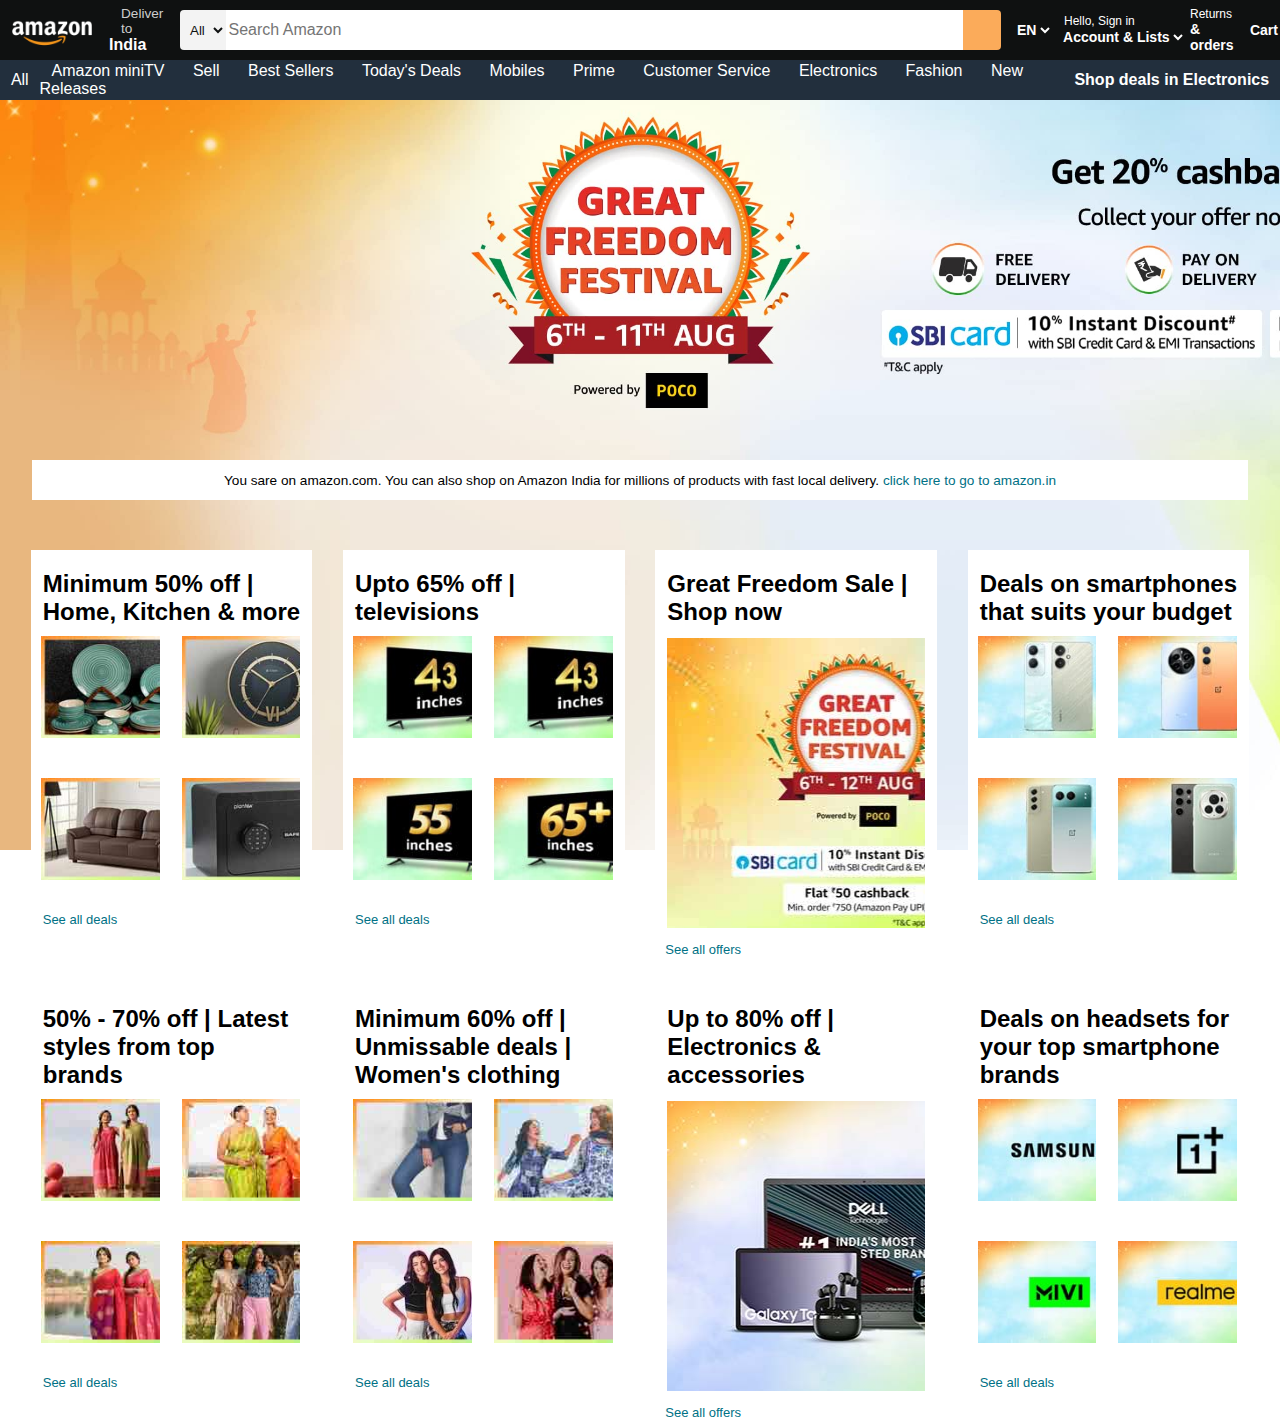
<file: index.html>
<!DOCTYPE html>
<html lang="en">
<head>
    <meta charset="UTF-8">
    <meta name="viewport" content="width=device-width, initial-scale=1.0">
    <title>Amazon</title>
    <link rel="stylesheet" href="https://cdnjs.cloudflare.com/ajax/libs/font-awesome/6.6.0/css/all.min.css" integrity="sha512-Kc323vGBEqzTmouAECnVceyQqyqdsSiqLQISBL29aUW4U/M7pSPA/gEUZQqv1cwx4OnYxTxve5UMg5GT6L4JJg==" crossorigin="anonymous" referrerpolicy="no-referrer" />
    <link rel="stylesheet" href="style.css">
</head>
<body>
    <header>
        <div class="navbar">
            <div class="nav-logo border">
                <div class="logo"></div>
            </div>

            <div class="nav-address border">
                <p class="add-first">Deliver to</p>
                <div class="add-icon">
                    <i class="fa-solid fa-location-dot"></i>
                    <p class="add-second"><b>India</b></p>
                </div>
            </div>

            <div class="nav-search border" >
                <select class="search-select">
                    <option>All</option>
                </selec >
                <input placeholder="Search Amazon" class="search-input">
                <div class="search-icon">
                    <i class="fa-solid fa-magnifying-glass"></i>
                </div> 
                <div class="nav-flag border">
                    <i class="fa-regular fa-flag"></i>
                    <select class="flag">
                        <option><b>EN</b></option>
                    </select>
                </div>
            </div>
            <div class="nav-signin border">
                <p class="one">Hello, Sign in</p>
                <select class="two">
                <option>Account & Lists</option>
                </select>
            </div>
            <div class="nav-return border">
                <p class="three">Returns</p>
                <p class="four"><b>& orders</b></p>
            </div>
            <div class="nav-cart border">
                <i class="fa-solid fa-cart-shopping"></i>
                <p class="cart-size">Cart</p>
            </div>
        </div>

        <div class="panel">
            <div class="panel-icon border">
                <i class="fa-solid fa-bars"></i>
                All
            </div>

            <div class="panel-ops">
                <!-- <select class="choose border">
                    <option>Fresh</option>
                </select>  -->
                <p class="a border">Amazon miniTV</p>
                <p class="b border">Sell</p>
                <p class="c border">Best Sellers</p>
                <p class="d border">Today's Deals</p>
                <p class="f border">Mobiles</p>
                <p class="g border">Prime</p>
                <p class="h border">Customer Service</p>
                <p class="i border">Electronics</p>
                <p class="j border">Fashion</p>
                <p class="k border">New Releases</p>
            </div>
            <div class="panel-last border">
                <p>Shop deals in Electronics</p>
            </div>
        </div>
    </header>

    <!-- hero section -->
     <div class="hero-section">
        <div class="hero-msg">
            <p>You sare on amazon.com. You can also shop on Amazon India for millions of products with fast local delivery. <a href="https://www.amazon.in">click here to go to amazon.in</a></p>
        </div>
     </div>

     <!-- shopping section -->
      <!-- row-1 -->
        <div class="shop">
        <div class="box1 box">
            <h2>Minimum 50% off | Home, Kitchen & more</h2>
            <div class="gg">
            <div class="box1-img" style="background-image: url('am2.jpg');"></div>
            <div class="box1-img" style="background-image: url('am3.jpg');"></div>
            </div>
            <div class="kk">
            <div class="box1-img" style="background-image: url('am4.jpg');"></div>
            <div class="box1-img" style="background-image: url('am5.jpg');"></div>
            </div>
            <a href="#">See all deals</a>
        </div>
        <div class="box2 box">
            <h2>Upto 65% off | televisions </h2>
            <div class="gg">
            <div class="box2-img" style="background-image: url('am7.jpg');"></div>
            <div class="box2-img" style="background-image: url('am7.jpg');"></div>
            </div>
            <div class="kk">
            <div class="box2-img" style="background-image: url('am8.jpg');"></div>
            <div class="box2-img" style="background-image: url('am9.jpg');"></div>
            </div>
            <a href="#">See all deals</a>
        </div>
        <div class="box3 box">
        <h2>Great Freedom Sale | Shop now</h2>
        <div class="box3-img" style="background-image: url('box3.jpg');"></div>
        <a href="#">See all offers</a>
        </div>
        <div class="box4 box"> <h2>Deals on smartphones that suits your budget</h2>
            <div class="gg">
            <div class="box1-img" style="background-image: url('gm10.jpg');"></div>
            <div class="box1-img" style="background-image: url('gm11.jpg');"></div>
            </div>
            <div class="kk">
            <div class="box1-img" style="background-image: url('gm12.jpg');"></div>
            <div class="box1-img" style="background-image: url('gm13.jpg');"></div>
            </div>
            <a href="#">See all deals</a></div>
            <!-- row-2 -->
            <div class="box1 box">
                <h2>50% - 70% off | Latest styles from top brands</h2>
                <div class="gg">
                <div class="box1-img" style="background-image: url('kk.jpg');"></div>
                <div class="box1-img" style="background-image: url('a8.jpg');"></div>
                </div>
                <div class="kk">
                <div class="box1-img" style="background-image: url('a1.jpg');"></div>
                <div class="box1-img" style="background-image: url('a2.jpg');"></div>
                </div>
                <a href="#">See all deals</a>
            </div>
            <div class="box2 box">
                <h2>Minimum 60% off | Unmissable deals | Women's clothing</h2>
                <div class="gg">
                <div class="box2-img" style="background-image: url('a3.jpg');"></div>
                <div class="box2-img" style="background-image: url('a4.jpg');"></div>
                </div>
                <div class="kk">
                <div class="box2-img" style="background-image: url('a6.jpg');"></div>
                <div class="box2-img" style="background-image: url('a7.jpg');"></div>
                </div>
                <a href="#">See all deals</a>
            </div>
            <div class="box3 box">
            <h2>Up to 80% off | Electronics & accessories</h2>
            <div class="box3-img" style="background-image: url('am10.jpg');"></div>
            <a href="#">See all offers</a>
            </div>
            <div class="box4 box"> <h2>Deals on headsets for your top smartphone brands</h2>
                <div class="gg">
                <div class="box1-img" style="background-image: url('b1.jpg');"></div>
                <div class="box1-img" style="background-image: url('b2.jpg');"></div>
                </div>
                <div class="kk">
                <div class="box1-img" style="background-image: url('b3.jpg');"></div>
                <div class="box1-img" style="background-image: url('b4.jpg');"></div>
                </div>
                <a href="#">See all deals</a></div>
      </div>
    
      
</body>
</html>
</file>
<file: style.css>
* {
    margin:0;
    font-family: Arial;
    border: border-box;
}
.navbar {
    height:60px;
    background-color: #0f1111;
    color: white;
    width:100%; 
    display: flex;
    align-items: center;
    justify-content: space-evenly;
}
.nav-logo {
    height:50px;
    width: 100px;
}
.logo {
    background-image: url(amazon_logo.png);
    background-size: cover;
    height: 50px;
    width:100px;
}
.border{
    border:2px solid transparent;
}
.border:hover{
    border: 1.2px solid white;
}
/*box 2*/
.add-first {
    font-size:0.85rem;
    color: #cccccc;
    margin-left:15px;
}
.add-second{
    font-size: 1rem;
    margin-left: 3px;
}
.add-icon{
    display: flex;
    align-items: center;
}

/* box 3 */
.nav-search {
    display: flex;
    justify-content: space-evenly;
    width:900px;
    height:40px;
    border-radius: 4px;
}
.search-select{
    background-color: #f3f3f3;
    border-top-left-radius: 4px;
    border-bottom-left-radius: 4px;
    width:55px;
    text-align: center;
    border: none;
    color:#0f1111;
}
.search-input{
    width:100%;
    font-size: 1rem;
    border:none;
}
.search-icon{
    width:45px;
    display: flex;
    justify-content: center;
    align-items: center;
    font-size: 1.3rem;
    background-color: rgb(251, 171, 90);
    border-top-right-radius:4px ;
    border-bottom-right-radius:4px ;
    color:#0f1111;
}
/*box 4*/
.nav-flag{
    margin-left: 10px;
    display: flex;
    align-items: center;
}
.flag{
    font-size: 14px;
    background-color: transparent;
    color:#ffffff;
    border: none;
    font-weight: bold;
}

/*box 5*/
.one{
    margin-left: 5px;
    font-size: 12px;
}
.two{
    font-size: 14px;
    background-color: transparent;
    color:#ffffff;
    border: none;
    font-weight: bold;
}

/* box 5 */
.three{
    font-size: 12px;
}
.four{
    font-size: 14px;
}

/* box 6 */
.nav-cart{
    font-size: 26px;
    display:flex;
    align-items: center;
}
.cart-size{
    font-size: 14px;
    font-weight: bold;
}

/*navigation bar completed*/

/*NOW panel*/
 .panel {
    height: 40px;
    background-color: #222f3d;
    display: flex;
    color:white;
    align-items: center; 
    justify-content: space-evenly;
}
.panel-ops p{
    display: inline;
    /* margin-left: 10px; */
}
.panel-ops{
    width:80%;
}
.prime{
    border: none;
    font-size: 0.85rem;
}
.panel-last{
    font-weight: 700;
}
.a{
    margin:10px;
}
.b{
    margin:10px;
}
.c{
    margin:10px;
}
.d{
  margin:10px;
}
.f{
    margin:10px;
}
.g{
    margin:10px;
}
.h{
    margin:10px;
}
.i{
    margin:10px;
}
.j{
    margin:10px;
}
.k{
    margin:10px;
}

/* hero section */

.hero-section{
    background-image: url('am1.jpg');
    background-size: cover;
    height:750px;
    width:100%;
    display: flex;
    justify-content: center;
    align-items: flex-end;
}
.hero-msg{
    background-color: white;
    color:black;
    height: 40px;
    display:flex;
    justify-content: center;
    align-items: center;
    font-size: 0.85rem;
    width: 95%;
    margin-bottom: 350px;

}
.hero-msg a{
    text-decoration: none;
    color: #007185;

}

/* shop-section */
.shop{
    display: flex;
    justify-content: space-evenly;
    align-items: flex-start;
    flex-wrap: wrap;
    margin-top: -300px;
  
}
.box{
    height: 400px;
    width:22%;
    margin-left:0px;
    background-color: white;
    padding:20px 0px 15px;
}
/*box1*/
.gg{
    display: flex;
    flex-direction: row;
}
.kk{
    display: flex;
    flex-direction: row;
}

.box1-img{
    height:102px;
    width:163px;
    margin-top:10px;
    margin-left:10px;
    margin-right: 12px;
    margin-bottom: 30px;
    background-size: cover;
    
}
.box1 h2{
    margin-left: 12px;
    margin-right: 12px;
}
.box1 a{
    margin-left:12px;
    margin-right: 12px;
    text-decoration: none;
    color: #007185;
    font-size: 13px;
}
/*box2*/
.box2-img{
    height:102px;
    width:163px;
    margin-top:10px;
    margin-left:10px;
    margin-right: 12px;
    margin-bottom: 30px;
    background-size: cover;
    
}
.box2 h2{
    margin-left: 12px;
    margin-right: 12px;
}
.box2 a{
    margin-top: 20px;
    margin-left:12px;
    margin-right: 12px;
    text-decoration: none;
    color: #007185;
    font-size: 13px;
}
/*Box3*/
.box3-img{
    height:290px;
    margin-top:12px;
    margin-left:12px;
    margin-right: 12px;
    margin-bottom: 12px;
}
.box3 h2{
    margin-left: 12px;
    margin-right: 12px;
}
.box3 a{
    margin-top:10px;
    margin-left:10px;
    margin-right: 10px;
    text-decoration: none;
    color: #007185;
    font-size: 13px;
}
/*box4*/
.box4 h2{
    margin-left: 12px;
    margin-right: 12px;
}
.box4 a{
    margin-top: 20px;
    margin-left:12px;
    margin-right: 12px;
    text-decoration: none;
    color: #007185;
    font-size: 13px;
}
</file>
